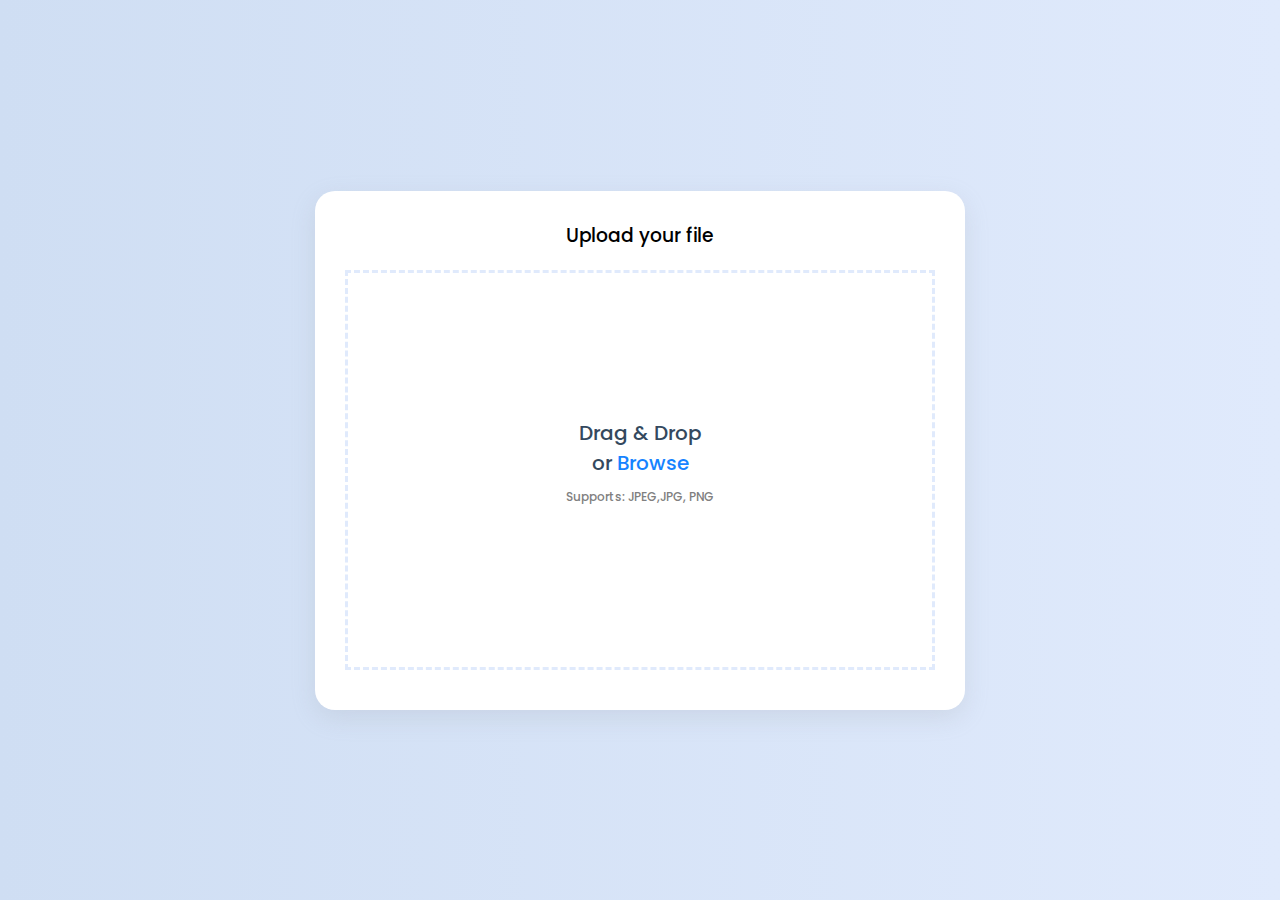
<file: Components/dragDrop/index.html>
<!DOCTYPE html>
<html lang="en">
  <head>
    <meta charset="UTF-8" />
    <meta http-equiv="X-UA-Compatible" content="IE=edge" />
    <meta name="viewport" content="width=device-width, initial-scale=1.0" />
    <link
      rel="stylesheet"
      href="https://cdnjs.cloudflare.com/ajax/libs/font-awesome/6.2.1/css/all.min.css"
      integrity="sha512-MV7K8+y+gLIBoVD59lQIYicR65iaqukzvf/nwasF0nqhPay5w/9lJmVM2hMDcnK1OnMGCdVK+iQrJ7lzPJQd1w=="
      crossorigin="anonymous"
      referrerpolicy="no-referrer"
    />
    <link rel="stylesheet" href="style.css" />
    <title>Drag Drop</title>
  </head>
  <body>
    <div class="container">
      <h3>Upload your file</h3>
      <div class="drag-area">
        <div class="icon">
          <i class="fas fa-images"></i>
        </div>
        <span class="header">Drag & Drop</span
        ><span class="header"> or <span class="button">Browse</span></span>
        <input type="file" hidden class="fileBrowse">
        <span class="support">Supports: JPEG,JPG, PNG</span>
      </div>
    </div>
    <script src="script.js"></script>
  </body>
</html>
</file>
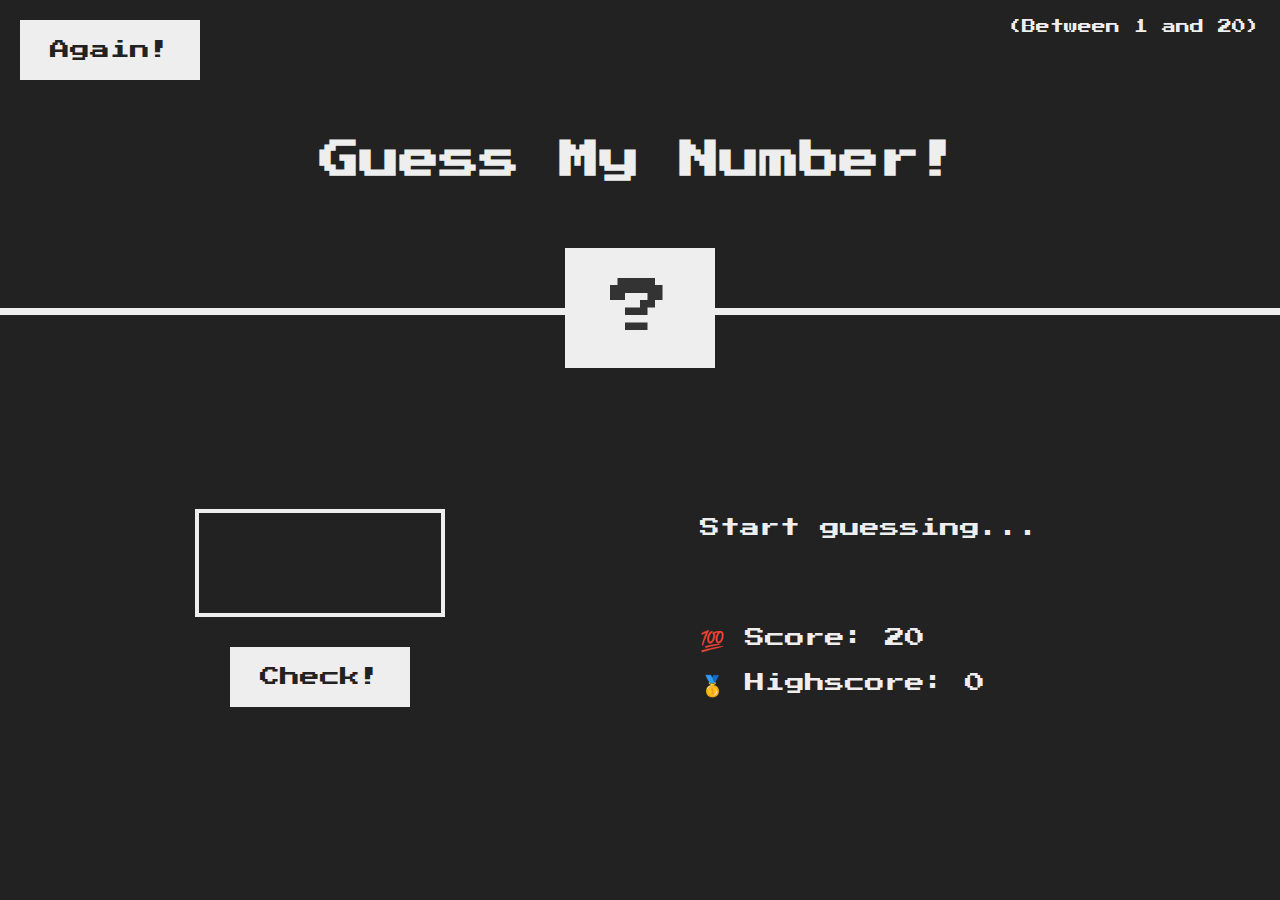
<file: Projects/GuessMyNumber/index.html>
<!DOCTYPE html>
<html lang="en">
  <head>
    <meta charset="UTF-8" />
    <meta name="viewport" content="width=device-width, initial-scale=1.0" />
    <meta http-equiv="X-UA-Compatible" content="ie=edge" />
    <link rel="stylesheet" href="style.css" />
    <title>Guess My Number!</title>
  </head>
  <body>
    <header>
      <h1>Guess My Number!</h1>
      <p class="between">(Between 1 and 20)</p>
      <button class="btn again">Again!</button>
      <div class="number">?</div>
    </header>
    <main>
      <section class="left">
        <input type="number" class="guess" />
        <button class="btn check">Check!</button>
      </section>
      <section class="right">
        <p class="message">Start guessing...</p>
        <p class="label-score">💯 Score: <span class="score">20</span></p>
        <p class="label-highscore">
          🥇 Highscore: <span class="highscore">0</span>
        </p>
      </section>
    </main>
    <script src="script.js"></script>
  </body>
</html>
</file>
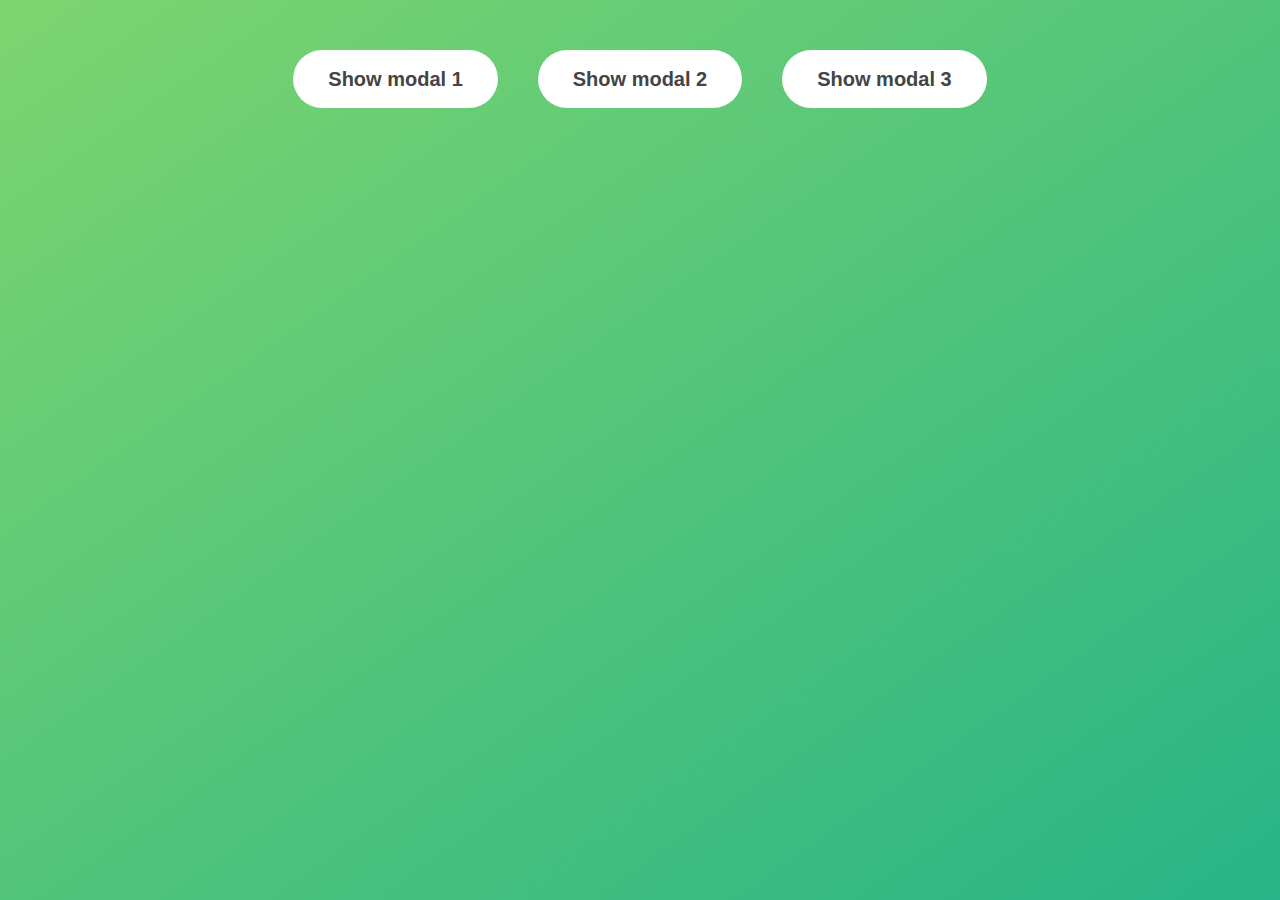
<file: Components/Modal/final/index.html>
<!DOCTYPE html>
<html lang="en">
  <head>
    <meta charset="UTF-8" />
    <meta name="viewport" content="width=device-width, initial-scale=1.0" />
    <meta http-equiv="X-UA-Compatible" content="ie=edge" />
    <link rel="stylesheet" href="style.css" />
    <title>Modal window</title>
  </head>
  <body>
    <button class="show-modal">Show modal 1</button>
    <button class="show-modal">Show modal 2</button>
    <button class="show-modal">Show modal 3</button>

    <div class="modal hidden">
      <button class="close-modal">&times;</button>
      <h1>I'm a modal window 😍</h1>
      <p>
        Lorem ipsum dolor sit amet, consectetur adipisicing elit, sed do eiusmod
        tempor incididunt ut labore et dolore magna aliqua. Ut enim ad minim
        veniam, quis nostrud exercitation ullamco laboris nisi ut aliquip ex ea
        commodo consequat. Duis aute irure dolor in reprehenderit in voluptate
        velit esse cillum dolore eu fugiat nulla pariatur. Excepteur sint
        occaecat cupidatat non proident, sunt in culpa qui officia deserunt
        mollit anim id est laborum.
      </p>
    </div>
    <div class="overlay hidden"></div>

    <script src="script.js"></script>
  </body>
</html>
</file>
<file: Components/dragDrop/style.css>
@import url("https://fonts.googleapis.com/css2?family=Poppins:wght@200;300;400;500;700&family=Roboto:wght@400;700&display=swap");

* {
  margin: 0;
  padding: 0;
  box-sizing: border-box;
  font-family: "Poppins", sans-serif;
}

body {
  display: flex;
  justify-content: center;
  align-items: center;
  min-height: 100vh;
  flex-direction: column;
  background: #e0eafc;
  background: -webkit-linear-gradient(to right, #cfdef3, #e0eafc);
  background: linear-gradient(to right, #cfdef3, #e0eafc);
}
.container {
  max-width: 650px;
  width: 100%;
  padding: 30px;
  background: #fff;
  border-radius: 20px;
  box-shadow: rgba(149, 157, 165, 0.2) 0px 8px 24px;
  text-align: center;
}
.drag-area {
  height: 400px;
  border: 3px dashed #e0eafc;
  display: flex;
  justify-content: center;
  flex-direction: column;
  align-items: center;
  margin: 10px auto;
}
h3 {
  margin-bottom: 20px;
  font-weight: 500;
}
.drag-area .icon {
  font-size: 50px;
  color: #1683ff;
}
.drag-area .header {
  font-size: 20px;
  font-weight: 500;
  color: #34495e;
}
.drag-area .support{
    font-size: 12px;
    font-weight: 500;
    color: gray;
    margin: 10px 0 15px 0;
}

.drag-area .button{
    font-size: 20px;
    font-weight: 500;
    color: #1683ff;
    cursor: pointer;
}
.drag-area.active{
    border: 3px solid #1683ff;
}
.drag-area img{
    width: 100%;
    height: 100%;
}
</file>
<file: Projects/GuessMyNumber/style.css>
@import url('https://fonts.googleapis.com/css?family=Press+Start+2P&display=swap');

* {
  margin: 0;
  padding: 0;
  box-sizing: inherit;
}

html {
  font-size: 62.5%;
  box-sizing: border-box;
}

body {
  font-family: 'Press Start 2P', sans-serif;
  color: #eee;
  background-color: #222;
  /* background-color: #60b347; */
}

/* LAYOUT */
header {
  position: relative;
  height: 35vh;
  border-bottom: 7px solid #eee;
}

main {
  height: 65vh;
  color: #eee;
  display: flex;
  align-items: center;
  justify-content: space-around;
}

.left {
  width: 52rem;
  display: flex;
  flex-direction: column;
  align-items: center;
}

.right {
  width: 52rem;
  font-size: 2rem;
}

/* ELEMENTS STYLE */
h1 {
  font-size: 4rem;
  text-align: center;
  position: absolute;
  width: 100%;
  top: 52%;
  left: 50%;
  transform: translate(-50%, -50%);
}

.number {
  background: #eee;
  color: #333;
  font-size: 6rem;
  width: 15rem;
  padding: 3rem 0rem;
  text-align: center;
  position: absolute;
  bottom: 0;
  left: 50%;
  transform: translate(-50%, 50%);
}

.between {
  font-size: 1.4rem;
  position: absolute;
  top: 2rem;
  right: 2rem;
}

.again {
  position: absolute;
  top: 2rem;
  left: 2rem;
}

.guess {
  background: none;
  border: 4px solid #eee;
  font-family: inherit;
  color: inherit;
  font-size: 5rem;
  padding: 2.5rem;
  width: 25rem;
  text-align: center;
  display: block;
  margin-bottom: 3rem;
}

.btn {
  border: none;
  background-color: #eee;
  color: #222;
  font-size: 2rem;
  font-family: inherit;
  padding: 2rem 3rem;
  cursor: pointer;
}

.btn:hover {
  background-color: #ccc;
}

.message {
  margin-bottom: 8rem;
  height: 3rem;
}

.label-score {
  margin-bottom: 2rem;
}
</file>
<file: Components/Modal/final/style.css>
* {
  margin: 0;
  padding: 0;
  box-sizing: inherit;
}

html {
  font-size: 62.5%;
  box-sizing: border-box;
}

body {
  font-family: sans-serif;
  color: #333;
  line-height: 1.5;
  height: 100vh;
  position: relative;
  display: flex;
  align-items: flex-start;
  justify-content: center;
  background: linear-gradient(to top left, #28b487, #7dd56f);
}

.show-modal {
  font-size: 2rem;
  font-weight: 600;
  padding: 1.75rem 3.5rem;
  margin: 5rem 2rem;
  border: none;
  background-color: #fff;
  color: #444;
  border-radius: 10rem;
  cursor: pointer;
}
.show-modal:link{
  border: 1px solid red;
  background-color: red;
}
.close-modal {
  position: absolute;
  top: 1.2rem;
  right: 2rem;
  font-size: 5rem;
  color: #333;
  cursor: pointer;
  border: none;
  background: none;
}

h1 {
  font-size: 2.5rem;
  margin-bottom: 2rem;
}

p {
  font-size: 1.8rem;
}

/* -------------------------- */
/* CLASSES TO MAKE MODAL WORK */
.hidden {
  display: none;
}

.modal {
  position: absolute;
  top: 50%;
  left: 50%;
  transform: translate(-50%, -50%);
  width: 70%;

  background-color: white;
  padding: 6rem;
  border-radius: 5px;
  box-shadow: 0 3rem 5rem rgba(0, 0, 0, 0.3);
  z-index: 10;
}

.overlay {
  position: absolute;
  top: 0;
  left: 0;
  width: 100%;
  height: 100%;
  background-color: rgba(0, 0, 0, 0.6);
  backdrop-filter: blur(3px);
  z-index: 5;
}
</file>
